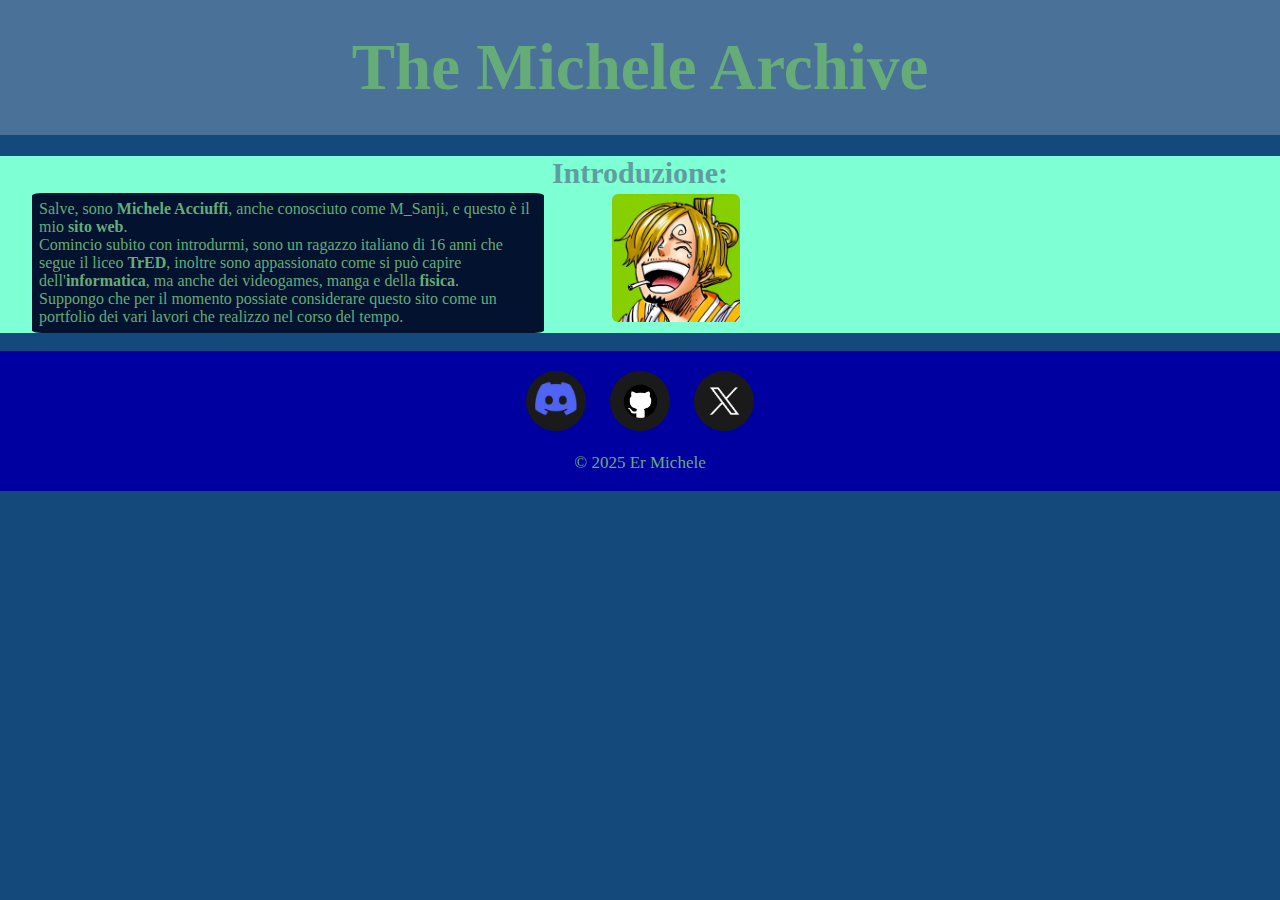
<file: index.html>
<!DOCTYPE html>
<html lang="it">

    <head>
        <meta charset="UTF-8">
        <meta name="viewport" content="width=device-width, initial-scale=1.0">
        <link href="images/ErMichele.ico" rel="icon" type="image/x-icon">
        <meta name="description" content="Website of M_Sanji">
        <title>The Michele Archive</title>
        <link rel="stylesheet" href="styles.css">
        <script src="scripts.js" defer></script>
    </head>

    <body>

        <header>
            <h1 style="font-size: 65px; margin-top: 0; margin-bottom: 0;">The Michele Archive</h1>
        </header>

        <main>
            <br>
            <section style="background-color: aquamarine;" id="Introduzione">
                
                <h2>Introduzione:</h2>
                <div class="scatola">  
                    <p class="testo">Salve, sono <strong><a href="dediche/michele/michele.html" class="link-segreti">Michele Acciuffi</a></strong>, anche conosciuto come <a href="dediche/KMV/KMV.html" class="link-segreti">M_Sanji</a>, e questo è il mio <strong>sito web</strong>. 
                    <br>Comincio subito con introdurmi, sono un ragazzo italiano di <span id="età"></span> anni che segue il liceo <strong>TrED</strong>, inoltre sono appassionato come si può capire dell'<strong><a href="dediche/gobbi/gobbi.html" class="link-segreti">informatica</a></strong>, ma anche dei <a href="dediche/anton/anton.html" class="link-segreti">videogames</a>, manga e della <strong><a href="dediche/sacchetto/sacchetto.html" class="link-segreti">fisica</a></strong>. 
                    <br>Suppongo che per il momento possiate considerare questo sito come un portfolio dei vari lavori che realizzo nel corso del tempo.</p>
                </div>
                <img src="images/Tutto.png" alt="It's me">

            </section>
            
            <br>

        </main>
        <footer>
            <div class="Social">
                <br>
                <!-- Pulsante Discord -->
                <a href="https://discord.com/users/965632265998716998" target="_blank" class="social-btn discord">
                    <img src="images/discord-icon.png" alt="Discord">
                   <i class="fab fa-discord"></i>
                </a>

                <!-- Pulsante Github -->
                <a href="https://github.com/ErMichele" target="_blank" class="social-btn github">
                    <img src="images/github-icon.png" alt="Github">
                    <i class="fab fa-github"></i>
                </a>

                <!-- Pulsante Twitter -->
                <a href="https://x.com/Mide0212" target="_blank" class="social-btn twitter">
                    <img src="images/twitter-icon.png" alt="Twitter">
                    <i class="fab fa-twitter"></i>
                </a>

            </div>

            <p>&copy; 2025 Er Michele</p>

        </footer>
    </body>
</html>
</file>
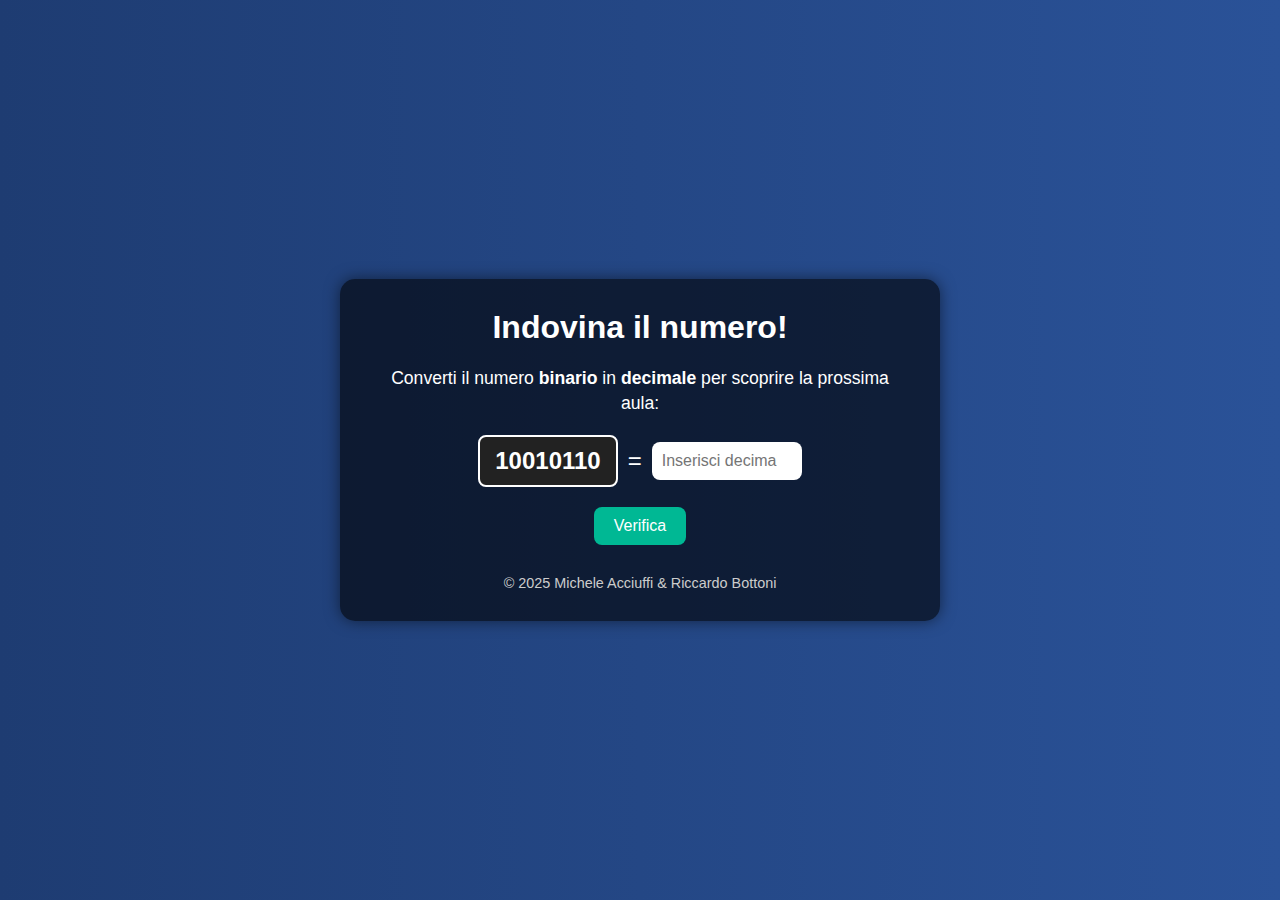
<file: Projects/Binario/index.html>
<!DOCTYPE html>
<html lang="it">
<head>
    <meta charset="UTF-8">
    <meta name="viewport" content="width=device-width, initial-scale=1.0">
    <title>Indovinello Informatica - Pagina TrED</title>
    <meta name="description" content="Indovina il numero binario e converti in decimale per scoprire la prossima aula.">
    <meta name="keywords" content="indovinello, informatica, binario, decimale, aula, gioco, conversione">
    <meta name="author" content="Michele Acciuffi & Riccardo Bottoni">
    <link rel="icon" href="Resources/Icon/Icona.ico" type="image/x-icon">
    <link rel="stylesheet" href="style.css">
    <script src="main.js" defer></script>
</head>

<body>
    <div class="container">
        <header>
            <h1>Indovina il numero!</h1>
        </header>

        <main>
            <p class="istruzioni">Converti il numero <strong>binario</strong> in <strong>decimale</strong> per scoprire la prossima aula:</p>

            <div class="conversione-box">
                <span id="Numero-Binario" class="binario-display"></span>
                <span class="uguale">=</span>
                <input type="number" id="Numero-Decimale" placeholder="Inserisci decimale..." required>
            </div>

            <button id="Invio">Verifica</button>
            <p id="Risultato" class="risultato"></p>
        </main>

        <footer>
            <p>&copy; 2025 Michele Acciuffi & Riccardo Bottoni</p>
        </footer>
    </div>
</body>
</html>
</file>
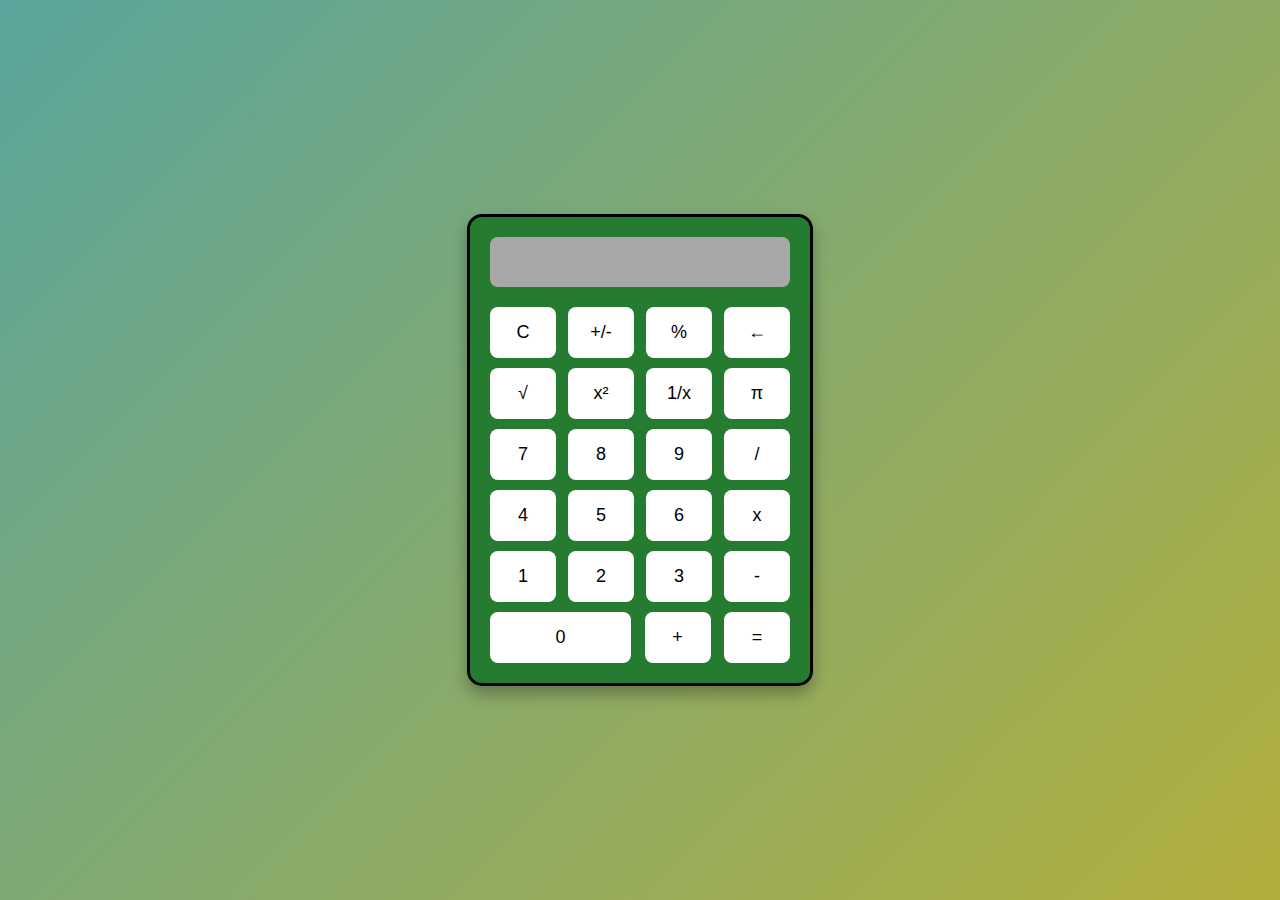
<file: Projects/Calcolatrice/index.html>
<head>
    <meta charset="UTF-8">
    <meta name="viewport" content="width=device-width, initial-scale=1.0">
    <link href="resources/icon/Copertina.ico" rel="icon" type="image/x-icon">
    <title> Tax Evasion Calculator</title>
    <link rel="stylesheet" href="styles.css">
    <script src="script.js" defer></script>
</head>

<body>
    <div class="calculator">
        <input type="text" id="display" class="calculator-display" disabled>
        <div class="buttons">
            <div class="buttons-row">
                <button id="C">C</button>
                <button id="+/-">+/-</button>
                <button id="%">%</button>
                <button id="backspace">←</button>
            </div>

            <div class="buttons-row">
                <button id="√">√</button>
                <button id="x²">x²</button>
                <button id="1/x">1/x</button>
                <button id="π">π</button>
            </div>

            <div class="buttons-row">
                <button id="7">7</button>
                <button id="8">8</button>
                <button id="9">9</button>
                <button id="/">/</button>
            </div>

            <div class="buttons-row">
                <button id="4">4</button>
                <button id="5">5</button>
                <button id="6">6</button>
                <button id="x">x</button>
            </div>

            <div class="buttons-row">
                <button id="1">1</button>
                <button id="2">2</button>
                <button id="3">3</button>
                <button id="-">-</button>
            </div>

            <div class="buttons-row">
                <button id="0" class="wide">0</button>
                <button id="+">+</button>
                <button id="=">=</button>
            </div>
        </div>
    </div>
</body>
</file>
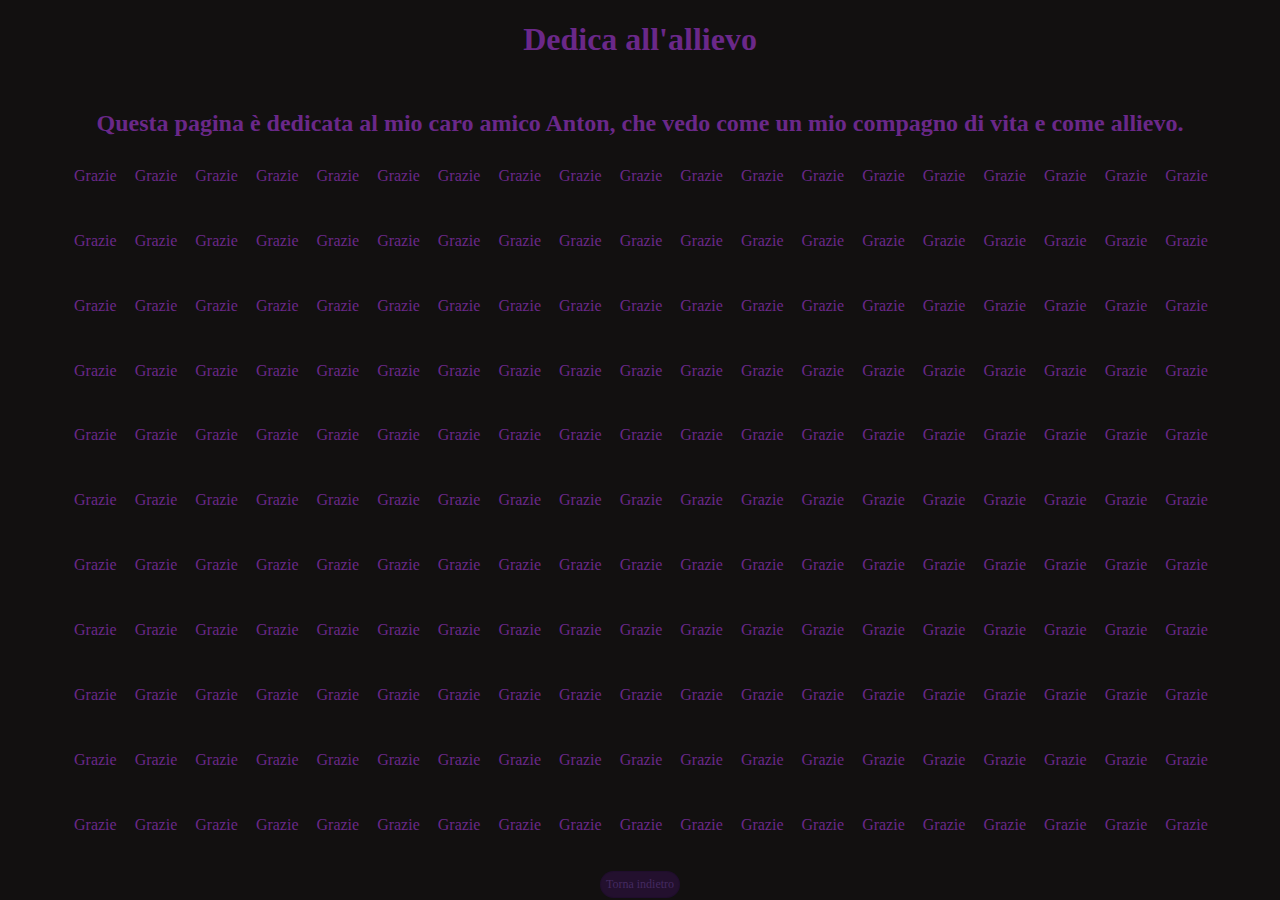
<file: dediche/anton/anton.html>
<!DOCTYPE html>
<html lang="it">
<head>
    <meta charset="UTF-8">
    <meta name="viewport" content="width=device-width, initial-scale=1.0">
    <link rel="icon" href="../../images/Allievo.ico" type="image/x-icon">
    <meta name="description" content="Dedica all'allievo">
    <title>Allievo</title>
    <link rel="stylesheet" href="a_styles.css">
    <script src="a_scripts.js" defer></script>
</head>
<body>
    <header>
        <h1>Dedica all'allievo</h1>
    </header>
    <main>
        <h2>Questa pagina è dedicata al mio caro amico Anton, che vedo come un mio compagno di vita e come allievo.</h2>
        <div class="grid-container" id="grid-container"></div>
    </main>
    <footer>
        <button onclick="goToPage('../../index.html')">Torna indietro</button>
    </footer>
</body>
</html>
</file>
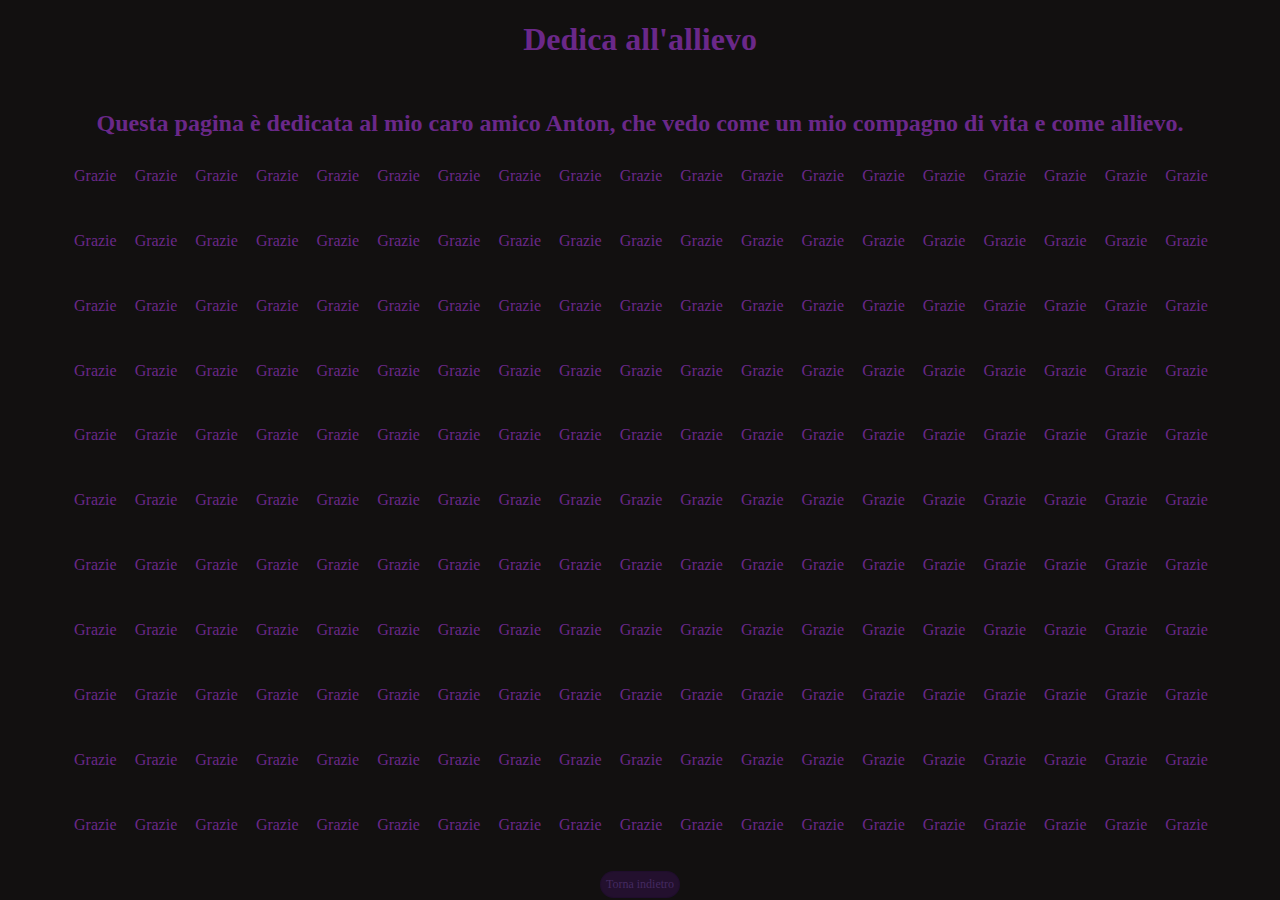
<file: Dediche/Anton/Anton.html>
<!DOCTYPE html>
<html lang="it">
<head>
    <meta charset="UTF-8">
    <meta name="viewport" content="width=device-width, initial-scale=1.0">
    <link rel="icon" href="../../resources/icon/Allievo.ico" type="image/x-icon">
    <meta name="description" content="Dedica all'allievo">
    <title>Allievo</title>
    <link rel="stylesheet" href="Anton.css">
    <script src="Anton.js" defer></script>
</head>
<body>
    <header>
        <h1>Dedica all'allievo</h1>
    </header>
    <main>
        <h2>Questa pagina è dedicata al mio caro amico Anton, che vedo come un mio compagno di vita e come allievo.</h2>
        <div class="grid-container" id="grid-container"></div>
    </main>
    <footer>
        <button onclick="goToPage('../../index.html')">Torna indietro</button>
    </footer>
</body>
</html>
</file>
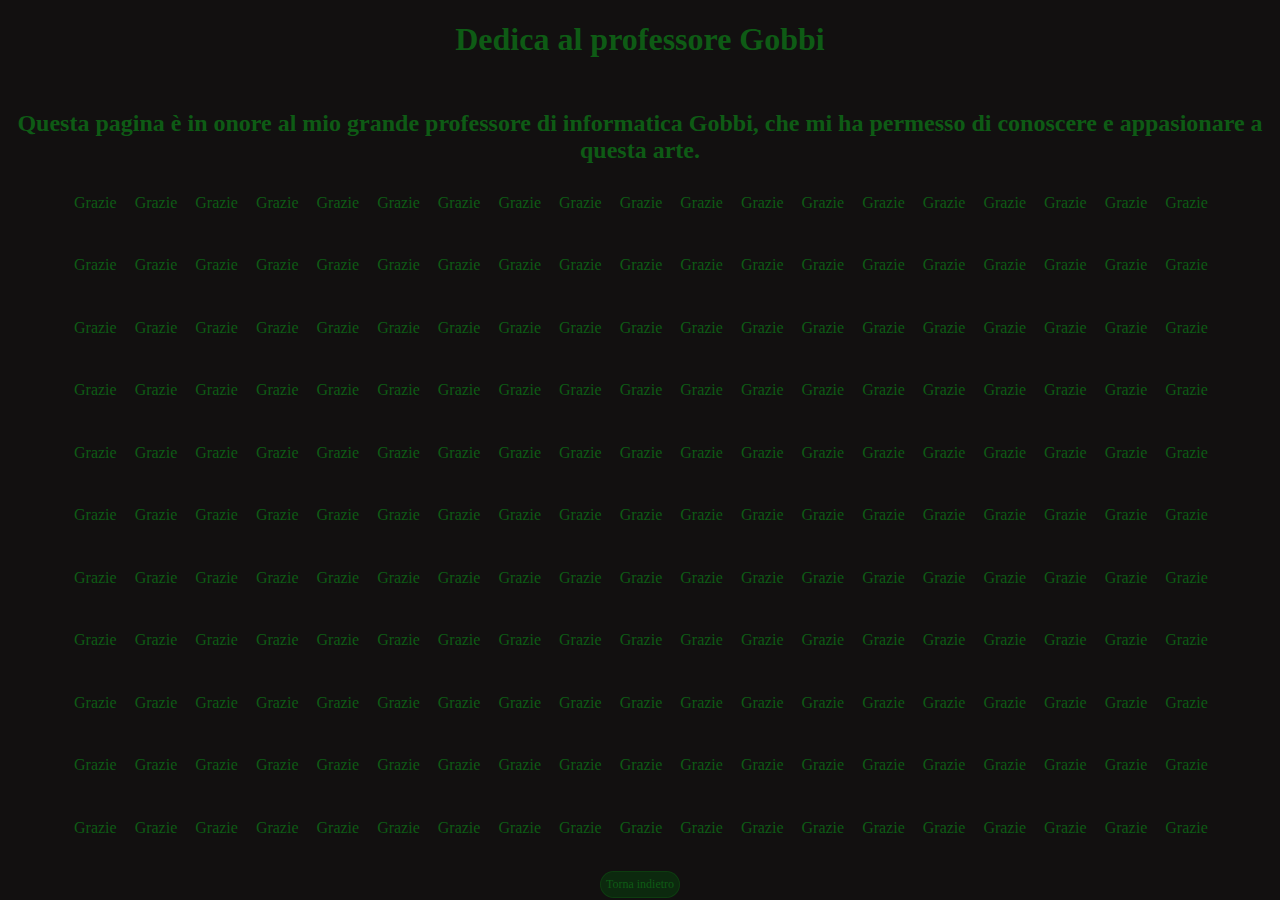
<file: dediche/gobbi/gobbi.html>
<!DOCTYPE html>
<html lang="it">
<head>
    <meta charset="UTF-8">
    <meta name="viewport" content="width=device-width, initial-scale=1.0">
    <link rel="icon" href="../../images/Informatica.ico" type="image/x-icon">
    <meta name="description" content="Dedica al maestro">
    <title>Informatica</title>
    <link rel="stylesheet" href="g_styles.css">
    <script src="g_scripts.js" defer></script>
</head>
<body>
    <header>
        <h1>Dedica al professore Gobbi</h1>
    </header>
    <main>
        <h2>Questa pagina è in onore al mio grande professore di informatica Gobbi, che mi ha permesso di conoscere e appasionare a questa arte.</h2>
        <div class="grid-container" id="grid-container"></div>
    </main>
    <footer>
        <button onclick="goToPage('../../index.html')">Torna indietro</button>
    </footer>
</body>
</html>
</file>
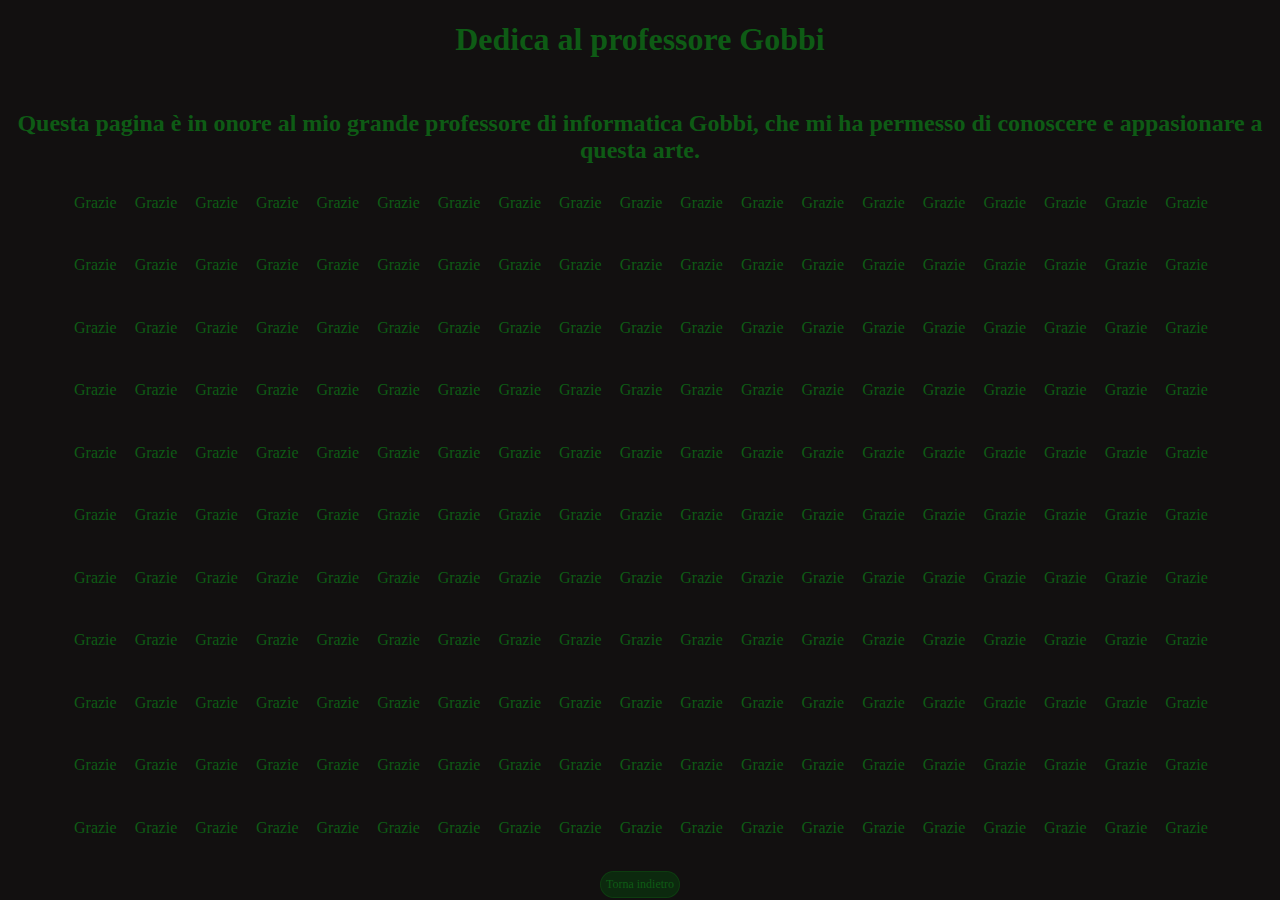
<file: Dediche/Gobbi/Gobbi.html>
<!DOCTYPE html>
<html lang="it">
<head>
    <meta charset="UTF-8">
    <meta name="viewport" content="width=device-width, initial-scale=1.0">
    <link rel="icon" href="../../Resources/icon/Informatica.ico" type="image/x-icon">
    <meta name="description" content="Dedica al maestro">
    <title>Informatica</title>
    <link rel="stylesheet" href="Gobbi.css">
    <script src="Gobbi.js" defer></script>
</head>
<body>
    <header>
        <h1>Dedica al professore Gobbi</h1>
    </header>
    <main>
        <h2>Questa pagina è in onore al mio grande professore di informatica Gobbi, che mi ha permesso di conoscere e appasionare a questa arte.</h2>
        <div class="grid-container" id="grid-container"></div>
    </main>
    <footer>
        <button onclick="goToPage('../../index.html')">Torna indietro</button>
    </footer>
</body>
</html>
</file>
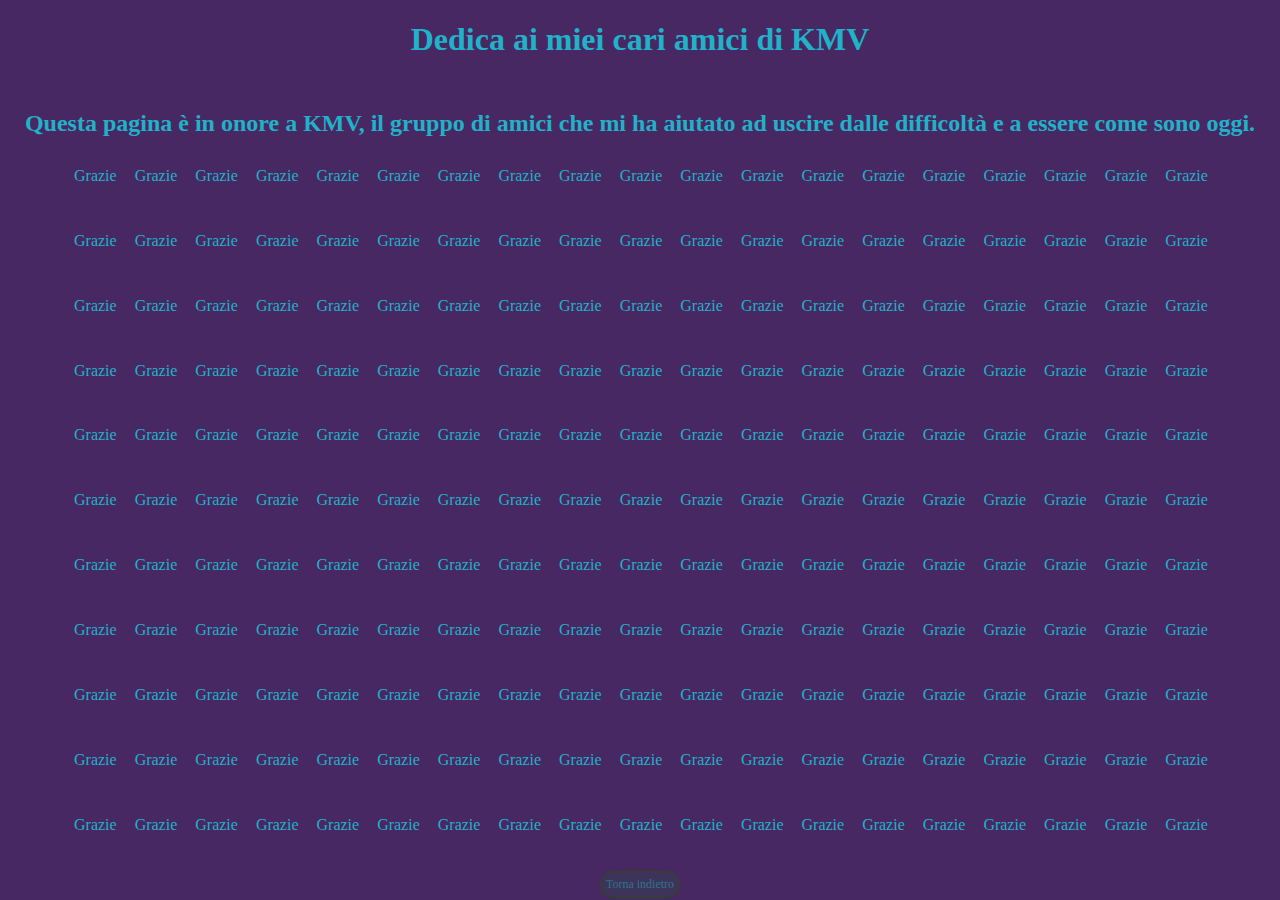
<file: Dediche/KMV/KMV.html>
<!DOCTYPE html>
<html lang="it">
<head>
    <meta charset="UTF-8">
    <meta name="viewport" content="width=device-width, initial-scale=1.0">
    <link rel="icon" href="../../Resources/icon/KMV.ico" type="image/x-icon">
    <meta name="description" content="Dedica al maestro">
    <title>Brothers</title>
    <link rel="stylesheet" href="KMV.css">
    <script src="KMV.js" defer></script>
</head>
<body>
    <header>
        <h1>Dedica ai miei cari amici di KMV</h1>
    </header>
    <main>
        <h2>Questa pagina è in onore a KMV, il gruppo di amici che mi ha aiutato ad uscire dalle difficoltà e a essere come sono oggi.</h2>
        <div class="grid-container" id="grid-container"></div>
    </main>
    <footer>
        <button onclick="goToPage('../../index.html')">Torna indietro</button>
    </footer>
</body>
</html>
</file>
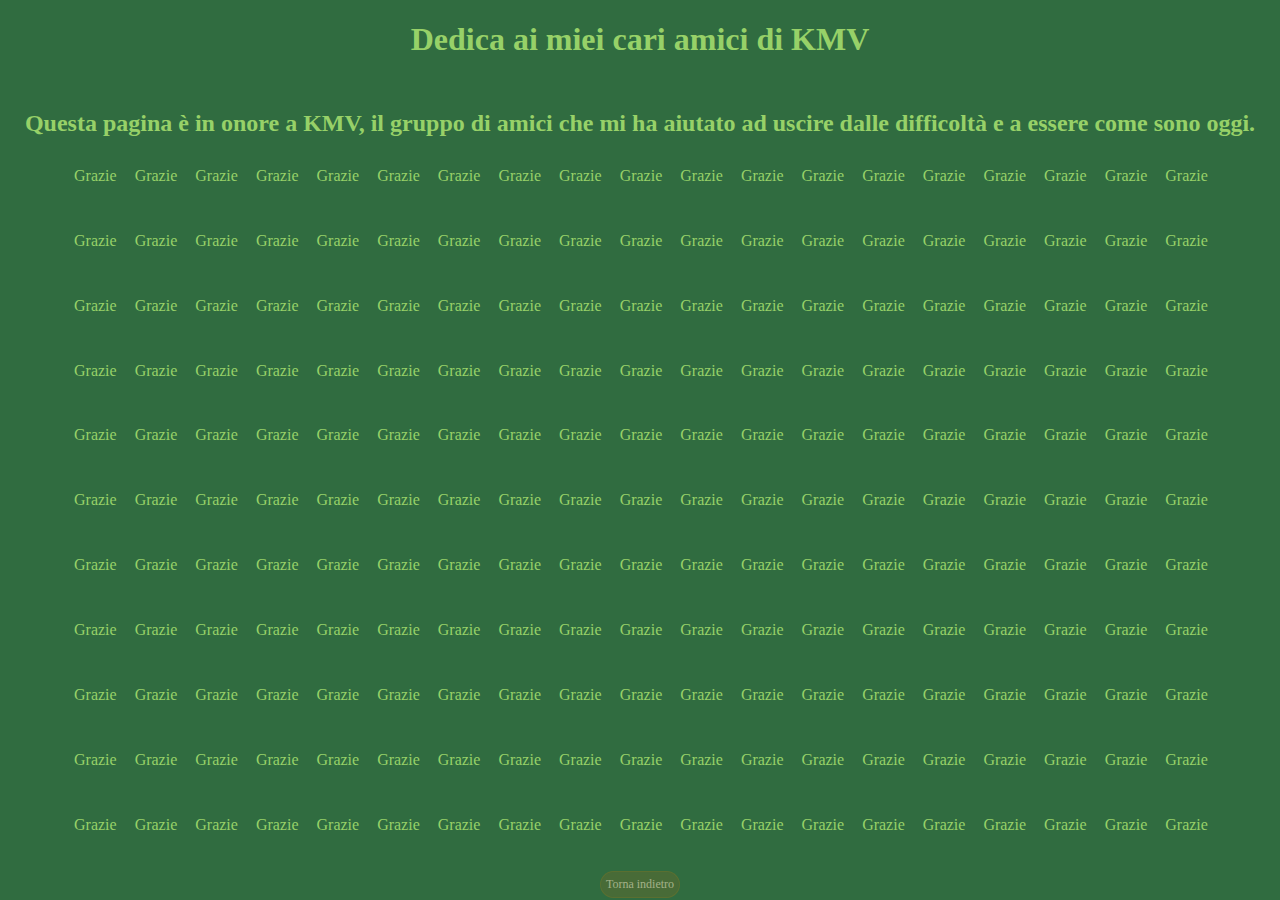
<file: dediche/KMV/KMV.html>
<!DOCTYPE html>
<html lang="it">
<head>
    <meta charset="UTF-8">
    <meta name="viewport" content="width=device-width, initial-scale=1.0">
    <link rel="icon" href="../../images/KMV.ico" type="image/x-icon">
    <meta name="description" content="Dedica al maestro">
    <title>Brothers</title>
    <link rel="stylesheet" href="KMV_styles.css">
    <script src="KMV_scripts.js" defer></script>
</head>
<body>
    <header>
        <h1>Dedica ai miei cari amici di KMV</h1>
    </header>
    <main>
        <h2>Questa pagina è in onore a KMV, il gruppo di amici che mi ha aiutato ad uscire dalle difficoltà e a essere come sono oggi.</h2>
        <div class="grid-container" id="grid-container"></div>
    </main>
    <footer>
        <button onclick="goToPage('../../index.html')">Torna indietro</button>
    </footer>
</body>
</html>
</file>
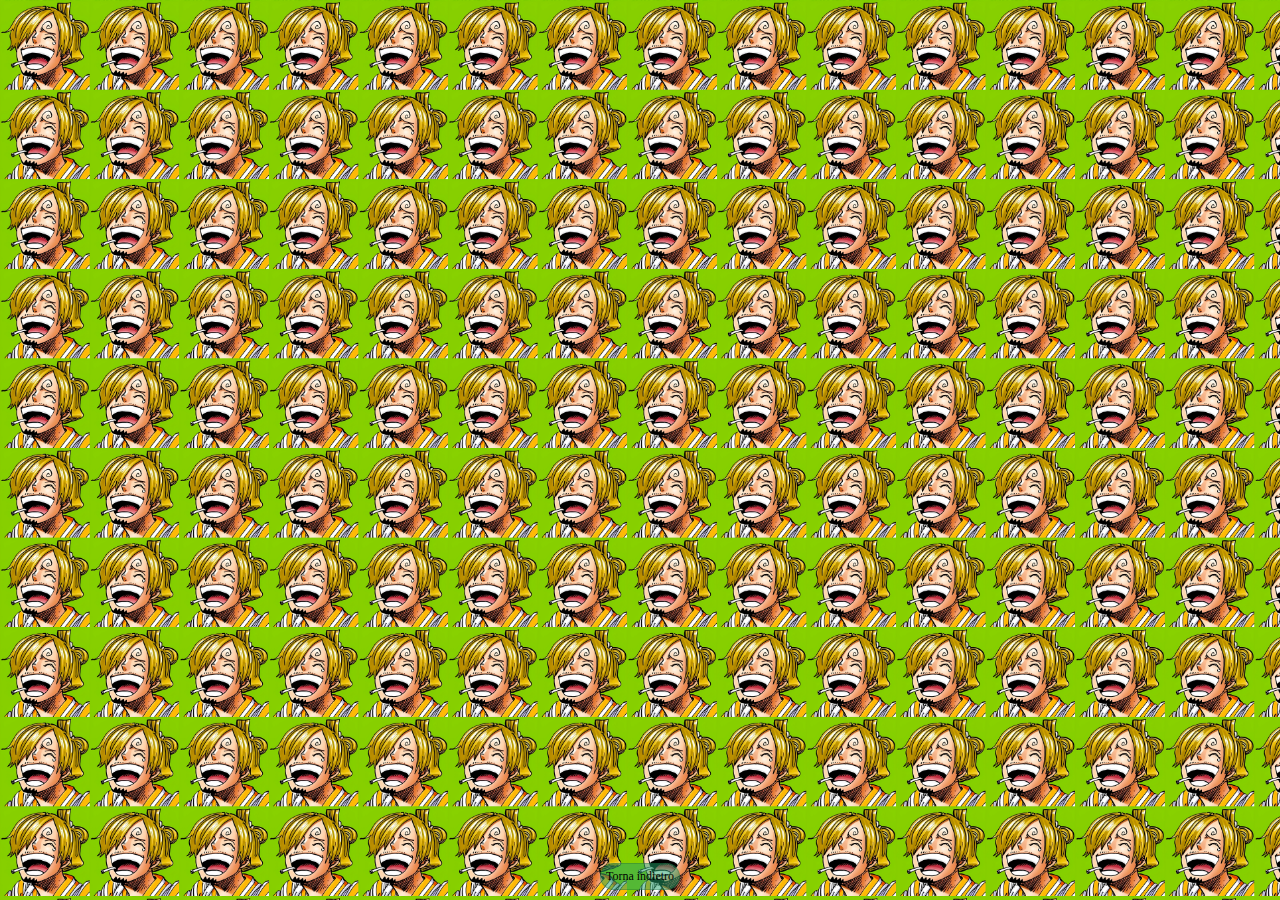
<file: dediche/michele/michele.html>
<!DOCTYPE html>
<html lang="it">
<head>
    <meta charset="UTF-8">
    <meta name="viewport" content="width=device-width, initial-scale=1.0">
    <link href="../../images/ErMichele.ico" rel="icon" type="image/x-icon">
    <meta name="description" content="ErMichele">
    <title>Michele</title>
    <link rel="stylesheet" href="m_styles.css">
    <script src="m_scripts.js" defer></script>
</head>
<body>
    <button onclick="goToPage('../../index.html')">Torna indietro</button>
</body>
</html>
</file>
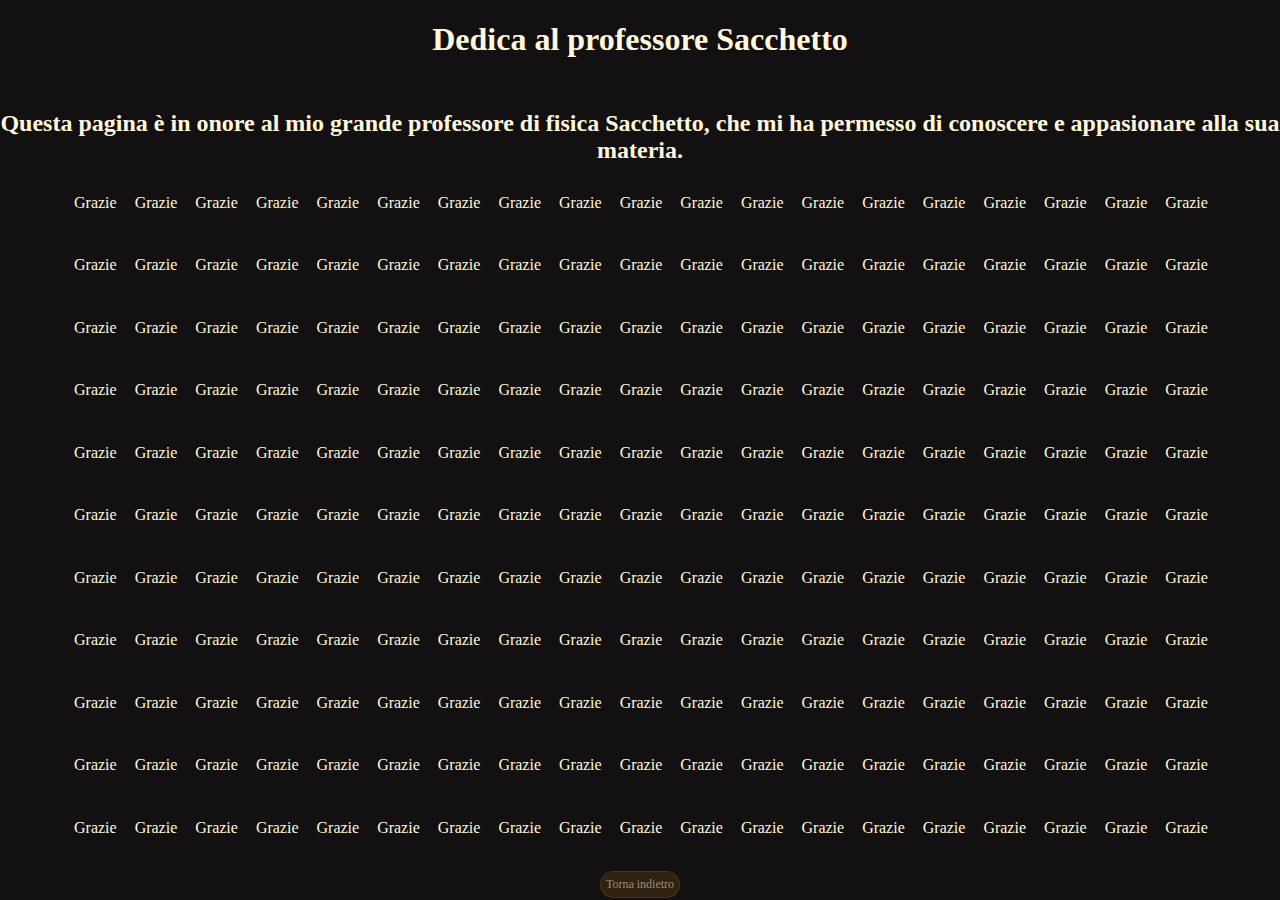
<file: dediche/sacchetto/sacchetto.html>
<!DOCTYPE html>
<html lang="it">
<head>
    <meta charset="UTF-8">
    <meta name="viewport" content="width=device-width, initial-scale=1.0">
    <link rel="icon" href="../../images/Fisica.ico" type="image/x-icon">
    <meta name="description" content="Dedica al maestro">
    <title>Fisica</title>
    <link rel="stylesheet" href="s_styles.css">
    <script src="s_scripts.js" defer></script>
</head>
<body>
    <header>
        <h1>Dedica al professore Sacchetto</h1>
    </header>
    <main>
        <h2>Questa pagina è in onore al mio grande professore di fisica Sacchetto, che mi ha permesso di conoscere e appasionare alla sua materia.</h2>
        <div class="grid-container" id="grid-container"></div>
    </main>
    <footer>
        <button onclick="goToPage('../../index.html')">Torna indietro</button>
    </footer>
</body>
</html>
</file>
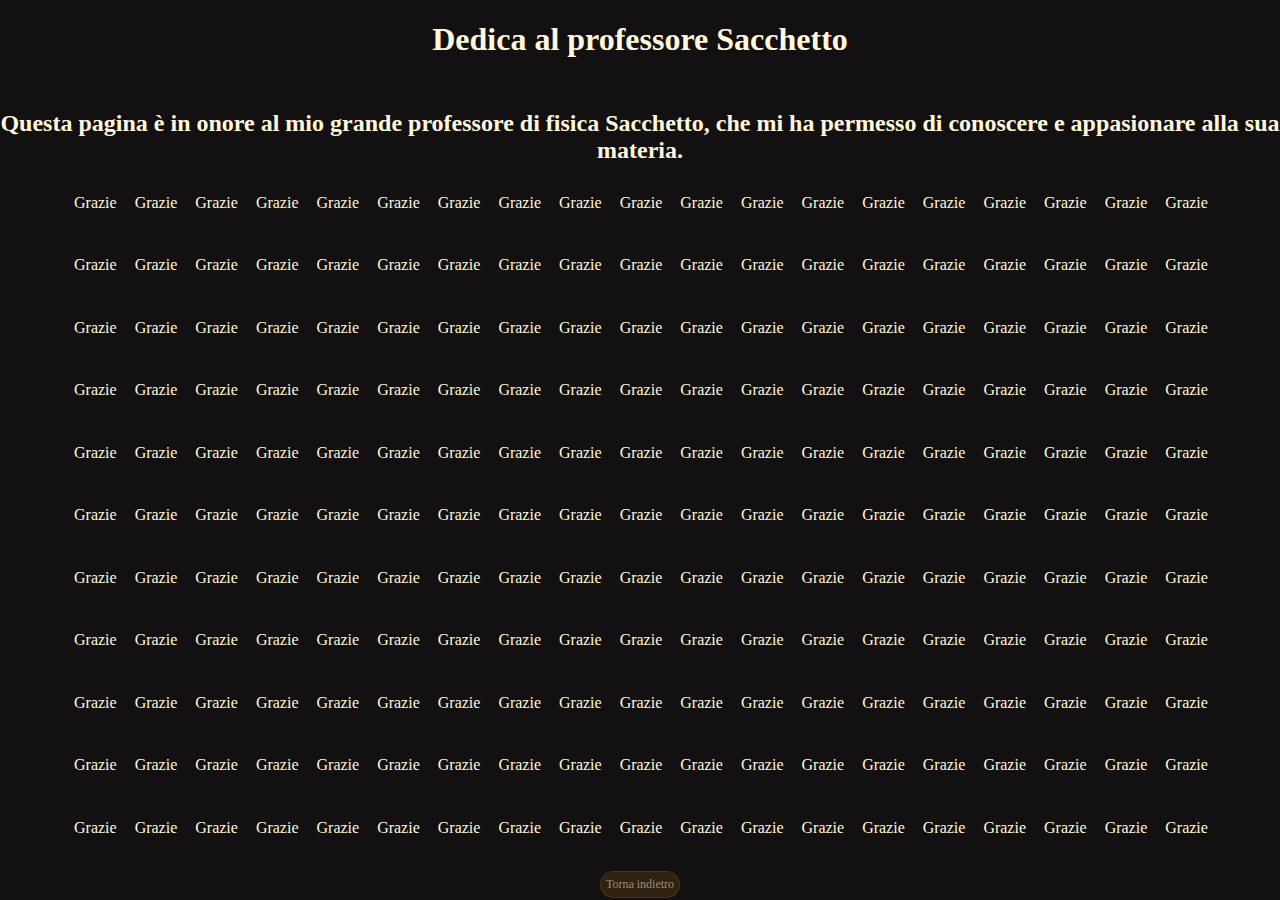
<file: Dediche/Sacchetto/Sacchetto.html>
<!DOCTYPE html>
<html lang="it">
<head>
    <meta charset="UTF-8">
    <meta name="viewport" content="width=device-width, initial-scale=1.0">
    <link rel="icon" href="../../Resources/Icone/Fisica.ico" type="image/x-icon">
    <meta name="description" content="Dedica al maestro">
    <title>Fisica</title>
    <link rel="stylesheet" href="Sacchetto.css">
    <script src="Sacchetto.js" defer></script>
</head>
<body>
    <header>
        <h1>Dedica al professore Sacchetto</h1>
    </header>
    <main>
        <h2>Questa pagina è in onore al mio grande professore di fisica Sacchetto, che mi ha permesso di conoscere e appasionare alla sua materia.</h2>
        <div class="grid-container" id="grid-container"></div>
    </main>
    <footer>
        <button onclick="goToPage('../../index.html')">Torna indietro</button>
    </footer>
</body>
</html>
</file>
<file: styles.css>
body {
    background-color: #13497b;
    color: #66ac78;
    font-family: 'Times New Roman', Times, serif;
    margin: 0;
    padding: 0;
}

header {
	background-color: #4a7298;
	text-align: center;
	width: 100%;
	top: 0;
	padding-top: 30px;
    padding-bottom: 30px;
}

h2 {
    text-align: center;
    font-size: 30px;
    color: cadetblue;
    margin-top: 3px;
    margin-bottom: 3px;
}

.testo {
    margin: 7px;
}

#Introduzione img {
    display: inline-block;
    text-align: right;
    width: 10%;
    height: auto;
    border-radius: 5%;
    margin-left: 2.5%;
    margin-right: 2.5%;
}

.scatola {
    display: inline-block;
    text-align: left;
    width: 40%;
    height: fit-content;
    background-color: rgb(2, 18, 47);
    margin-left: 2.5%;
    margin-right: 2.5%;
    border-radius: 2%;
}

.link-segreti{
    color: inherit;
    text-decoration: none;
    font-size: inherit;
    font-family: inherit;
    font-weight: inherit;     
    line-height: inherit;
}

.social {
    margin-bottom: 2px;
    margin-top: 0;
}

.social-btn {
    display: inline-block;
    width: 60px;
    height: 60px;
    margin: 0 10px;
    background-color: #1a1a1a;
    border-radius: 50%;
    overflow: hidden;
    text-align: center;
    transition: background-color 0.3s ease, transform 0.3s ease;
}

.social-btn img {
    width: 70%;
    height: 70%;
    object-fit: contain;
    margin: 15%;
}

/*Solo per Github*/
.social-btn.github img {
    width: 90%;  
    height: 90%; 
    margin: 5%;  
}


.social-btn:hover {
    background-color: #0d3b23;
    transform: scale(1.1);
}

footer {
    font-size: 17px;
    position: sticky;
    background-color: #0000a0;
    padding-bottom: 1px;
    text-align: center;
}
</file>
<file: Projects/Calcolatrice/styles.css>
body {
  font-family: 'Segoe UI', Tahoma, Geneva, Verdana, sans-serif;
  background-image: linear-gradient(135deg, #5aa59d, #b3af3c);
  display: flex;
  justify-content: center;
  align-items: center;
  height: 100vh;
  margin: 0;
}

.calculator {
  background-color: #257b2f;
  border: 3px solid #000;
  border-radius: 15px;
  padding: 20px;
  width: 300px;
  box-shadow: 0 8px 16px rgba(0, 0, 0, 0.3);
}

.calculator-display {
  width: 100%;
  height: 50px;
  font-size: 24px;
  text-align: right;
  padding: 10px;
  margin-bottom: 20px;
  border: none;
  border-radius: 8px;
  background-color: #a8a8a8;
  box-sizing: border-box;
}

.buttons {
  display: flex;
  flex-direction: column;
  gap: 10px;
}

.buttons-row {
  display: flex;
  justify-content: space-between;
}

button {
  width: 22%;
  padding: 15px 0;
  font-size: 18px;
  border: none;
  border-radius: 8px;
  background-color: #ffffff;
  cursor: pointer;
  transition: background-color 0.2s ease;
}

button:hover {
  background-color: #c0c0c0;
}

button:active {
  background-color: #a0a0a0;
}

button.wide {
  width: 47%;
}
</file>
<file: dediche/anton/a_styles.css>
body {
    margin: 0;
    padding: 0;
    height: 100vh;
    display: flex;
    flex-direction: column;
    align-items: center;
    justify-content: space-between;
    background-color: rgb(18, 16, 16);
    color: rgb(106, 40, 137);
    text-align: center;
}

header {
    margin-bottom: 10px;
}

main {
    display: flex;
    flex-direction: column;
    align-items: center;
    width: 100%;
    flex-grow: 1;
}

.grid-container {
    display: grid;
    width: 90%;
    height: 100%;
    justify-items: center;
    align-items: center;
}

.grid-item {
    padding: 10px;
    text-align: center;
    box-sizing: border-box;
}

button {
    margin-bottom: 2px;
    padding: 5px;
    font-size: 12px;
    cursor: pointer;
    font-family: Georgia, 'Times New Roman', Times, serif;
    background: rgba(107, 22, 168, 0.2);
    color: rgba(102, 68, 148, 0.497);
    border: 1px solid rgba(20, 2, 33, 0.2);
    border-radius: 1cm;
}

footer {
    position: sticky;
}
</file>
<file: Dediche/Anton/Anton.css>
body {
    margin: 0;
    padding: 0;
    height: 100vh;
    display: flex;
    flex-direction: column;
    align-items: center;
    justify-content: space-between;
    background-color: rgb(18, 16, 16);
    color: rgb(106, 40, 137);
    text-align: center;
}

header {
    margin-bottom: 10px;
}

main {
    display: flex;
    flex-direction: column;
    align-items: center;
    width: 100%;
    flex-grow: 1;
}

.grid-container {
    display: grid;
    width: 90%;
    height: 100%;
    justify-items: center;
    align-items: center;
}

.grid-item {
    padding: 10px;
    text-align: center;
    box-sizing: border-box;
}

button {
    margin-bottom: 2px;
    padding: 5px;
    font-size: 12px;
    cursor: pointer;
    font-family: Georgia, 'Times New Roman', Times, serif;
    background: rgba(107, 22, 168, 0.2);
    color: rgba(102, 68, 148, 0.497);
    border: 1px solid rgba(20, 2, 33, 0.2);
    border-radius: 1cm;
}

footer {
    position: sticky;
}
</file>
<file: dediche/gobbi/g_styles.css>
body {
    margin: 0;
    padding: 0;
    height: 100vh;
    display: flex;
    flex-direction: column;
    align-items: center;
    justify-content: space-between;
    background-color: rgb(18, 16, 16);
    color: rgb(14, 91, 21);
    text-align: center;
}

header {
    margin-bottom: 10px;
}

main {
    display: flex;
    flex-direction: column;
    align-items: center;
    width: 100%;
    flex-grow: 1;
}

.grid-container {
    display: grid;
    width: 90%;
    height: 100%;
    justify-items: center;
    align-items: center;
}

.grid-item {
    padding: 10px;
    text-align: center;
    box-sizing: border-box;
}

button {
    margin-bottom: 2px;
    padding: 5px;
    font-size: 12px;
    cursor: pointer;
    font-family: Georgia, 'Times New Roman', Times, serif;
    background: rgba(9, 59, 13, 0.6);
    color: rgba(14, 91, 21, 1);
    border: 1px solid rgba(14, 91, 21, 0.4);
    border-radius: 1cm;
}

footer {
    position: sticky;
}
</file>
<file: Dediche/Gobbi/Gobbi.css>
body {
    margin: 0;
    padding: 0;
    height: 100vh;
    display: flex;
    flex-direction: column;
    align-items: center;
    justify-content: space-between;
    background-color: rgb(18, 16, 16);
    color: rgb(14, 91, 21);
    text-align: center;
}

header {
    margin-bottom: 10px;
}

main {
    display: flex;
    flex-direction: column;
    align-items: center;
    width: 100%;
    flex-grow: 1;
}

.grid-container {
    display: grid;
    width: 90%;
    height: 100%;
    justify-items: center;
    align-items: center;
}

.grid-item {
    padding: 10px;
    text-align: center;
    box-sizing: border-box;
}

button {
    margin-bottom: 2px;
    padding: 5px;
    font-size: 12px;
    cursor: pointer;
    font-family: Georgia, 'Times New Roman', Times, serif;
    background: rgba(9, 59, 13, 0.6);
    color: rgba(14, 91, 21, 1);
    border: 1px solid rgba(14, 91, 21, 0.4);
    border-radius: 1cm;
}

footer {
    position: sticky;
}
</file>
<file: Dediche/KMV/KMV.css>
body {
    margin: 0;
    padding: 0;
    height: 100vh;
    display: flex;
    flex-direction: column;
    align-items: center;
    justify-content: space-between;
    background-color: rgb(72, 40, 98);
    color: rgb(31, 178, 201);
    text-align: center;
}

header {
    margin-bottom: 10px;
}

main {
    display: flex;
    flex-direction: column;
    align-items: center;
    width: 100%;
    flex-grow: 1;
}

.grid-container {
    display: grid;
    width: 90%;
    height: 100%;
    justify-items: center;
    align-items: center;
}

.grid-item {
    padding: 10px;
    text-align: center;
    box-sizing: border-box;
}

button {
    margin-bottom: 2px;
    padding: 5px;
    font-size: 12px;
    cursor: pointer;
    font-family: Georgia, 'Times New Roman', Times, serif;
    background: rgba(15, 105, 54, 0.2);
    color: rgba(31, 178, 201, 0.497);
    border: 1px solid rgba(45, 77, 8, 0.8);
    border-radius: 1cm;
}

footer {
    position: sticky;
}
</file>
<file: dediche/KMV/KMV_styles.css>
body {
    margin: 0;
    padding: 0;
    height: 100vh;
    display: flex;
    flex-direction: column;
    align-items: center;
    justify-content: space-between;
    background-color: rgb(48, 108, 64);
    color: rgb(151, 209, 104);
    text-align: center;
}

header {
    margin-bottom: 10px;
}

main {
    display: flex;
    flex-direction: column;
    align-items: center;
    width: 100%;
    flex-grow: 1;
}

.grid-container {
    display: grid;
    width: 90%;
    height: 100%;
    justify-items: center;
    align-items: center;
}

.grid-item {
    padding: 10px;
    text-align: center;
    box-sizing: border-box;
}

button {
    margin-bottom: 2px;
    padding: 5px;
    font-size: 12px;
    cursor: pointer;
    font-family: Georgia, 'Times New Roman', Times, serif;
    background: rgba(168, 105, 22, 0.2);
    color: rgba(255, 248, 220, 0.497);
    border: 1px solid rgba(163, 130, 22, 0.2);
    border-radius: 1cm;
}

footer {
    position: sticky;
}
</file>
<file: dediche/michele/m_styles.css>
body {
    margin: 0;
    padding: 0;
    background-image: url('../../images/Tutto.png');
    background-repeat: repeat;
    background-size: 7%;
    height: 100vh;
    display: flex;
    flex-direction: column;
    justify-content: flex-end;
    align-items: center;
}

button {
    margin-bottom: 10px;
    padding: 5px;
    font-size: 12px;
    cursor: pointer;
    font-family: Georgia, 'Times New Roman', Times, serif;
    background: rgba(34, 162, 105, 0.5);
    border: 1px solid rgba(5, 59, 20, 0.2);
    border-radius: 1cm;
}
</file>
<file: dediche/sacchetto/s_styles.css>
body {
    margin: 0;
    padding: 0;
    height: 100vh;
    display: flex;
    flex-direction: column;
    align-items: center;
    justify-content: space-between;
    background-color: rgb(18, 16, 16);
    color: rgb(255, 248, 220);
    text-align: center;
}

header {
    margin-bottom: 10px;
}

main {
    display: flex;
    flex-direction: column;
    align-items: center;
    width: 100%;
    flex-grow: 1;
}

.grid-container {
    display: grid;
    width: 90%;
    height: 100%;
    justify-items: center;
    align-items: center;
}

.grid-item {
    padding: 10px;
    text-align: center;
    box-sizing: border-box;
}

button {
    margin-bottom: 2px;
    padding: 5px;
    font-size: 12px;
    cursor: pointer;
    font-family: Georgia, 'Times New Roman', Times, serif;
    background: rgba(168, 105, 22, 0.2);
    color: rgba(255, 248, 220, 0.497);
    border: 1px solid rgba(163, 130, 22, 0.2);
    border-radius: 1cm;
}

footer {
    position: sticky;
}
</file>
<file: Dediche/Sacchetto/Sacchetto.css>
body {
    margin: 0;
    padding: 0;
    height: 100vh;
    display: flex;
    flex-direction: column;
    align-items: center;
    justify-content: space-between;
    background-color: rgb(18, 16, 16);
    color: rgb(255, 248, 220);
    text-align: center;
}

header {
    margin-bottom: 10px;
}

main {
    display: flex;
    flex-direction: column;
    align-items: center;
    width: 100%;
    flex-grow: 1;
}

.grid-container {
    display: grid;
    width: 90%;
    height: 100%;
    justify-items: center;
    align-items: center;
}

.grid-item {
    padding: 10px;
    text-align: center;
    box-sizing: border-box;
}

button {
    margin-bottom: 2px;
    padding: 5px;
    font-size: 12px;
    cursor: pointer;
    font-family: Georgia, 'Times New Roman', Times, serif;
    background: rgba(168, 105, 22, 0.2);
    color: rgba(255, 248, 220, 0.497);
    border: 1px solid rgba(163, 130, 22, 0.2);
    border-radius: 1cm;
}

footer {
    position: sticky;
}
</file>
<file: Projects/Binario/style.css>
/* Reset e base */
* {
    margin: 0;
    padding: 0;
    box-sizing: border-box;
}

body {
    font-family: 'Segoe UI', Tahoma, Geneva, Verdana, sans-serif;
    background: linear-gradient(to right, #1e3c72, #2a5298);
    color: #fff;
    min-height: 100vh;
    display: flex;
    justify-content: center;
    align-items: center;
}

.container {
    width: 90%;
    max-width: 600px;
    background-color: rgba(0, 0, 0, 0.6);
    padding: 30px;
    border-radius: 15px;
    box-shadow: 0 0 15px rgba(0, 0, 0, 0.5);
    text-align: center;
}

header h1 {
    font-size: 2em;
    margin-bottom: 20px;
}

.istruzioni {
    margin-bottom: 20px;
    font-size: 1.1em;
    line-height: 1.4;
}

.conversione-box {
    display: flex;
    align-items: center;
    justify-content: center;
    gap: 10px;
    margin-bottom: 20px;
    flex-wrap: wrap;
}

.binario-display {
    font-size: 1.5em;
    font-weight: bold;
    background-color: #222;
    padding: 10px 15px;
    border-radius: 8px;
    border: 2px solid #fff;
}

.uguale {
    font-size: 1.5em;
}

input[type="number"] {
    padding: 10px;
    font-size: 1em;
    border-radius: 8px;
    border: none;
    outline: none;
    width: 150px;
}

#Invio {
    padding: 10px 20px;
    background-color: #00b894;
    color: white;
    border: none;
    border-radius: 8px;
    font-size: 1em;
    cursor: pointer;
    transition: background 0.3s ease;
}

#Invio:hover {
    background-color: #019875;
}

.risultato {
    margin-top: 15px;
    font-size: 1.2em;
    font-weight: bold;
}

footer {
    margin-top: 30px;
    font-size: 0.9em;
    color: #ccc;
}
</file>
